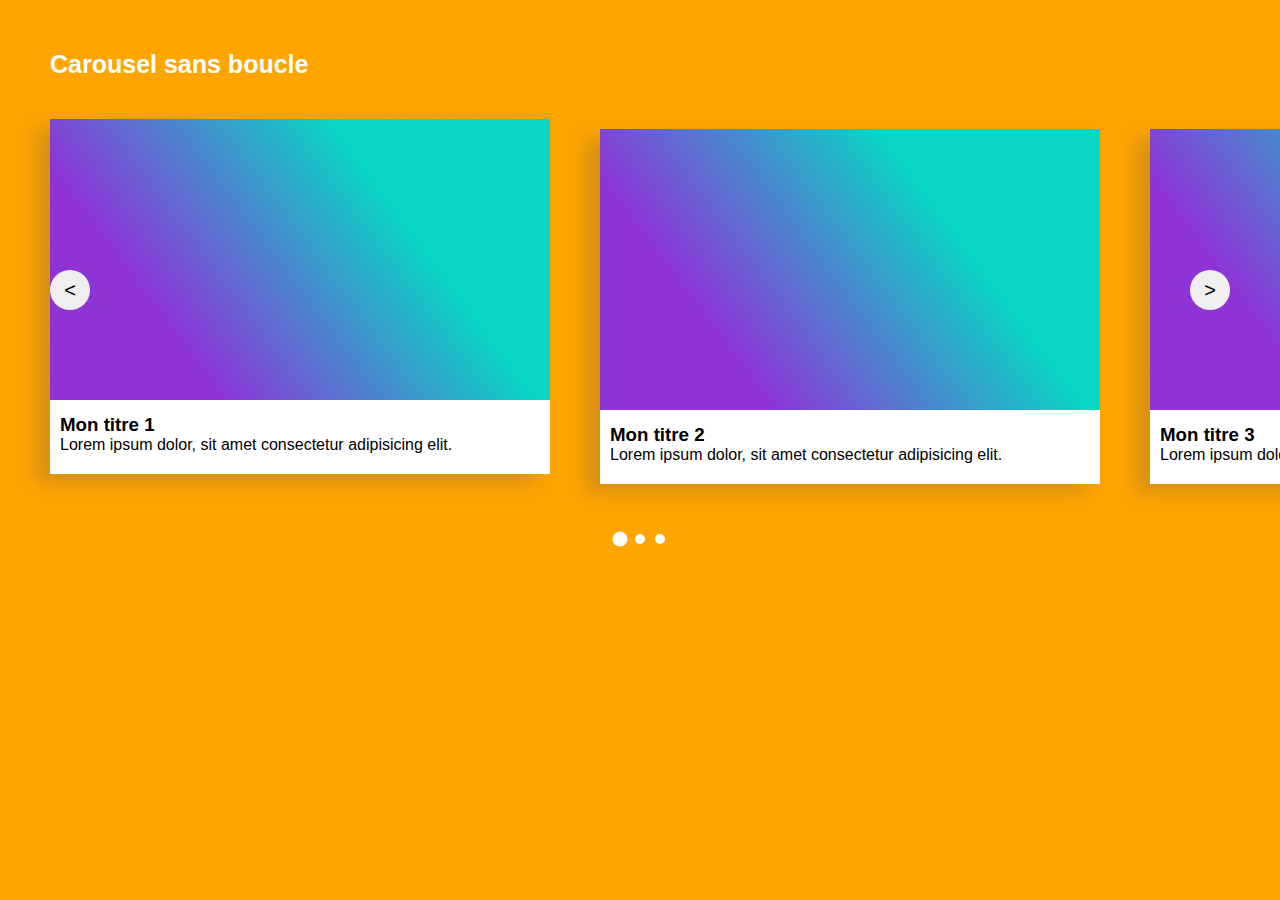
<file: index.html>
<!DOCTYPE html>
<html lang="en">
  <head>
    <meta charset="UTF-8" />
    <meta http-equiv="X-UA-Compatible" content="IE=edge" />
    <meta name="viewport" content="width=device-width, initial-scale=1.0" />
    <title>Document</title>
    <link rel="stylesheet" href="style.css" />
  </head>
  <body>
    <!-- Carousel Container -->
    <section class="carousel-container">
      <h2>Carousel sans boucle</h2>

      <!-- Buttons -->
      <button class="next">></button>
      <button class="previous"><</button>

      <!-- Carousel sans boucle -->
      <section class="carousel">
        <!-- Carousel items -->
        <section class="carousel-item current-slide">
          <img src="/assets/pl.jpeg" alt="carousel-item-img" />
          <section class="carousel-item-footer">
            <h3>Mon titre 1</h3>
            <p>Lorem ipsum dolor, sit amet consectetur adipisicing elit.</p>
          </section>
        </section>
        <section class="carousel-item">
          <img src="/assets/pl.jpeg" alt="carousel-item-img" />
          <section class="carousel-item-footer">
            <h3>Mon titre 2</h3>
            <p>Lorem ipsum dolor, sit amet consectetur adipisicing elit.</p>
          </section>
        </section>
        <section class="carousel-item">
          <img src="/assets/pl.jpeg" alt="carousel-item-img" />
          <section class="carousel-item-footer">
            <h3>Mon titre 3</h3>
            <p>Lorem ipsum dolor, sit amet consectetur adipisicing elit.</p>
          </section>
        </section>
        <section class="carousel-item">
          <img src="/assets/pl.jpeg" alt="carousel-item-img" />
          <section class="carousel-item-footer">
            <h3>Mon titre 4</h3>
            <p>Lorem ipsum dolor, sit amet consectetur adipisicing elit.</p>
          </section>
        </section>
        <section class="carousel-item">
          <img src="/assets/pl.jpeg" alt="carousel-item-img" />
          <section class="carousel-item-footer">
            <h3>Mon titre 5</h3>
            <p>Lorem ipsum dolor, sit amet consectetur adipisicing elit.</p>
          </section>
        </section>
        <section class="carousel-item">
          <img src="/assets/pl.jpeg" alt="carousel-item-img" />
          <section class="carousel-item-footer">
            <h3>Mon titre 6</h3>
            <p>Lorem ipsum dolor, sit amet consectetur adipisicing elit.</p>
          </section>
        </section>
      </section>

      <!-- Carousel pagination -->
      <section class="carousel-pagination">
        <a class="current-indicator"><div></div></a>
        <a><div></div></a>
        <a><div></div></a>
      </section>
    </section>
    <script src="app.js"></script>
  </body>
</html>
</file>
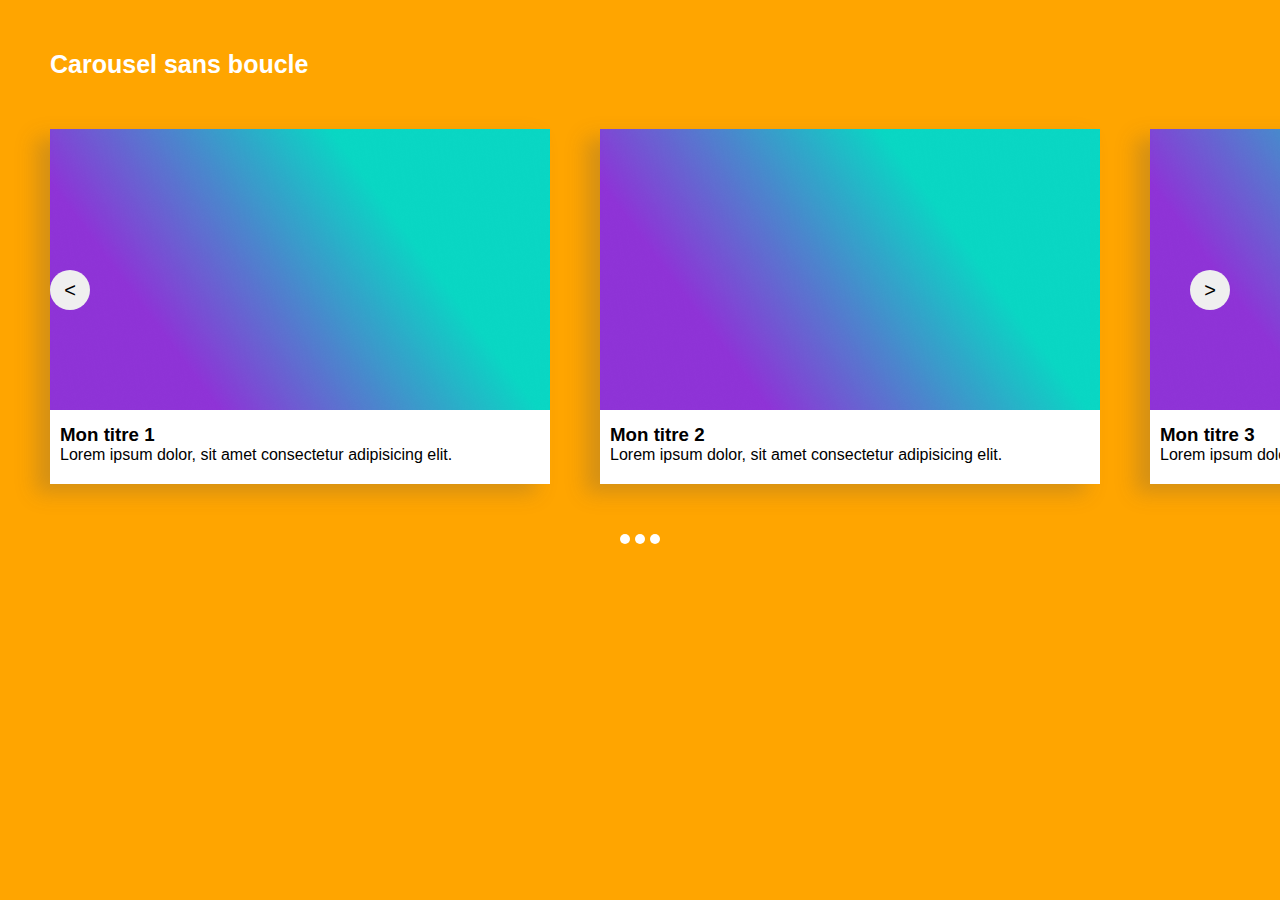
<file: assets/Document.html>
<!DOCTYPE html>
<!-- saved from url=(0032)http://127.0.0.1:5500/index.html -->
<html lang="en"><head><meta http-equiv="Content-Type" content="text/html; charset=UTF-8">
    
    <meta http-equiv="X-UA-Compatible" content="IE=edge">
    <meta name="viewport" content="width=device-width, initial-scale=1.0">
    <title>Document</title>
    <link rel="stylesheet" href="./Document_files/style.css">
  </head>
  <body>
    <!-- Carousel Container -->
    <section class="carousel-container">
      <h2>Carousel sans boucle</h2>

      <!-- Buttons -->
      <button class="next">&gt;</button>
      <button class="previous">&lt;</button>

      <!-- Carousel sans boucle -->
      <section class="carousel">
        <!-- Carousel items -->
        <section class="carousel-item">
          <img src="./Document_files/pl.jpeg" alt="carousel-item-img">
          <section class="carousel-item-footer">
            <h3>Mon titre 1</h3>
            <p>Lorem ipsum dolor, sit amet consectetur adipisicing elit.</p>
          </section>
        </section>
        <section class="carousel-item">
          <img src="./Document_files/pl.jpeg" alt="carousel-item-img">
          <section class="carousel-item-footer">
            <h3>Mon titre 2</h3>
            <p>Lorem ipsum dolor, sit amet consectetur adipisicing elit.</p>
          </section>
        </section>
        <section class="carousel-item">
          <img src="./Document_files/pl.jpeg" alt="carousel-item-img">
          <section class="carousel-item-footer">
            <h3>Mon titre 3</h3>
            <p>Lorem ipsum dolor, sit amet consectetur adipisicing elit.</p>
          </section>
        </section>
        <section class="carousel-item">
          <img src="./Document_files/pl.jpeg" alt="carousel-item-img">
          <section class="carousel-item-footer">
            <h3>Mon titre 4</h3>
            <p>Lorem ipsum dolor, sit amet consectetur adipisicing elit.</p>
          </section>
        </section>
        <section class="carousel-item">
          <img src="./Document_files/pl.jpeg" alt="carousel-item-img">
          <section class="carousel-item-footer">
            <h3>Mon titre 5</h3>
            <p>Lorem ipsum dolor, sit amet consectetur adipisicing elit.</p>
          </section>
        </section>
        <section class="carousel-item current-slide">
          <img src="./Document_files/pl.jpeg" alt="carousel-item-img">
          <section class="carousel-item-footer">
            <h3>Mon titre 6</h3>
            <p>Lorem ipsum dolor, sit amet consectetur adipisicing elit.</p>
          </section>
        </section>
      </section>

      <!-- Carousel pagination -->
      <section class="carousel-pagination">
        <a href="http://127.0.0.1:5500/index.html"><div></div></a>
        <a href="http://127.0.0.1:5500/index.html"><div></div></a>
        <a href="http://127.0.0.1:5500/index.html"><div></div></a>
      </section>
    </section>
    <script src="./Document_files/app.js"></script>
  <!-- Code injected by live-server -->
<script type="text/javascript">
	// <![CDATA[  <-- For SVG support
	if ('WebSocket' in window) {
		(function () {
			function refreshCSS() {
				var sheets = [].slice.call(document.getElementsByTagName("link"));
				var head = document.getElementsByTagName("head")[0];
				for (var i = 0; i < sheets.length; ++i) {
					var elem = sheets[i];
					var parent = elem.parentElement || head;
					parent.removeChild(elem);
					var rel = elem.rel;
					if (elem.href && typeof rel != "string" || rel.length == 0 || rel.toLowerCase() == "stylesheet") {
						var url = elem.href.replace(/(&|\?)_cacheOverride=\d+/, '');
						elem.href = url + (url.indexOf('?') >= 0 ? '&' : '?') + '_cacheOverride=' + (new Date().valueOf());
					}
					parent.appendChild(elem);
				}
			}
			var protocol = window.location.protocol === 'http:' ? 'ws://' : 'wss://';
			var address = protocol + window.location.host + window.location.pathname + '/ws';
			var socket = new WebSocket(address);
			socket.onmessage = function (msg) {
				if (msg.data == 'reload') window.location.reload();
				else if (msg.data == 'refreshcss') refreshCSS();
			};
			if (sessionStorage && !sessionStorage.getItem('IsThisFirstTime_Log_From_LiveServer')) {
				console.log('Live reload enabled.');
				sessionStorage.setItem('IsThisFirstTime_Log_From_LiveServer', true);
			}
		})();
	}
	else {
		console.error('Upgrade your browser. This Browser is NOT supported WebSocket for Live-Reloading.');
	}
	// ]]>
</script>

</body></html>
</file>
<file: style.css>
* {
  margin: 0;
  padding: 0;
  box-sizing: border-box;
}

body {
  background-color:orange;
  padding: 50px 50px;
  font-family: "Arial";
  overflow-x: hidden;
}

h2 {
  color: white;
  font-size: 25px;
}
button{
    cursor: pointer;
}

/* Carousel container */
.carousel-container {
  display: flex;
  flex-direction: column;
  gap: 50px;
}

.current-slide{
  transform: translateY(-10px);
}

/* Carousel*/
.carousel {
  display: flex;
  gap: 50px;
  position: relative;
  transition: .5s transform ease-in-out;
}

/* Buttons */
.next {
  position: absolute;
  margin-right: 50px;
  right: 0;
  top: 30%;
  z-index: 1;
  width: 40px;
  height: 40px;
  background-size: cover;
  border-radius: 50%;
  border: none;
  font-size: 20px;
}
.previous {
  position: absolute;
  top: 30%;
  z-index: 1;
  width: 40px;
  height: 40px;
  border-radius: 50%;
  border: none;
  font-size: 20px;
}


/* Carousel-item */
.carousel-item {
  background-color: white;
  box-shadow: -14px 9px 19px rgba(82, 82, 82, 0.25);
  transition: 0.2s transform ease-in-out;
}
.carousel-item:hover {
  transform: translateY(-10px);
}
.carousel-item img {
  width: 500px;
}
.carousel-item-footer {
  height: 70px;
  padding: 10px;
}

/* Carousel pagination */
.carousel-pagination {
  width: 100%;
  display: flex;
  justify-content: center;
  align-items: center;
  gap: 10px;
}
.carousel-pagination div {
  background-color: #fff;
  width: 10px;
  height: 10px;
  border-radius: 50%;
}
.current-indicator {
  transform: scale(1.5);
}
</file>
<file: assets/Document_files/style.css>
* {
  margin: 0;
  padding: 0;
  box-sizing: border-box;
}

body {
  background-color:orange;
  padding: 50px 50px;
  font-family: "Arial";
  overflow-x: hidden;
}

h2 {
  color: white;
  font-size: 25px;
}
button{
    cursor: pointer;
}

/* Carousel container */
.carousel-container {
  display: flex;
  flex-direction: column;
  gap: 50px;
}

/* Carousel*/
.carousel {
  display: flex;
  gap: 50px;
  position: relative;
  transition: .5s transform ease-in-out;
}

/* Buttons */
.next {
  position: absolute;
  margin-right: 50px;
  right: 0;
  top: 30%;
  z-index: 1;
  width: 40px;
  height: 40px;
  background-size: cover;
  border-radius: 50%;
  border: none;
  font-size: 20px;
}
.previous {
  position: absolute;
  top: 30%;
  z-index: 1;
  width: 40px;
  height: 40px;
  border-radius: 50%;
  border: none;
  font-size: 20px;
}


/* Carousel-item */
.carousel-item {
  width: 500px;
  background-color: white;
  box-shadow: -14px 9px 19px rgba(82, 82, 82, 0.25);
  transition: 0.2s transform ease-in-out;
}
.carousel-item:hover {
  transform: translateY(-10px);
}
.carousel-item img {
  width: 500px;
}
.carousel-item-footer {
  height: 70px;
  padding: 10px;
}

/* Carousel pagination */
.carousel-pagination {
  width: 100%;
  display: flex;
  justify-content: center;
  align-items: center;
  gap: 5px;
}
.carousel-pagination div {
  background-color: #fff;
  width: 10px;
  height: 10px;
  border-radius: 50%;
}
</file>
